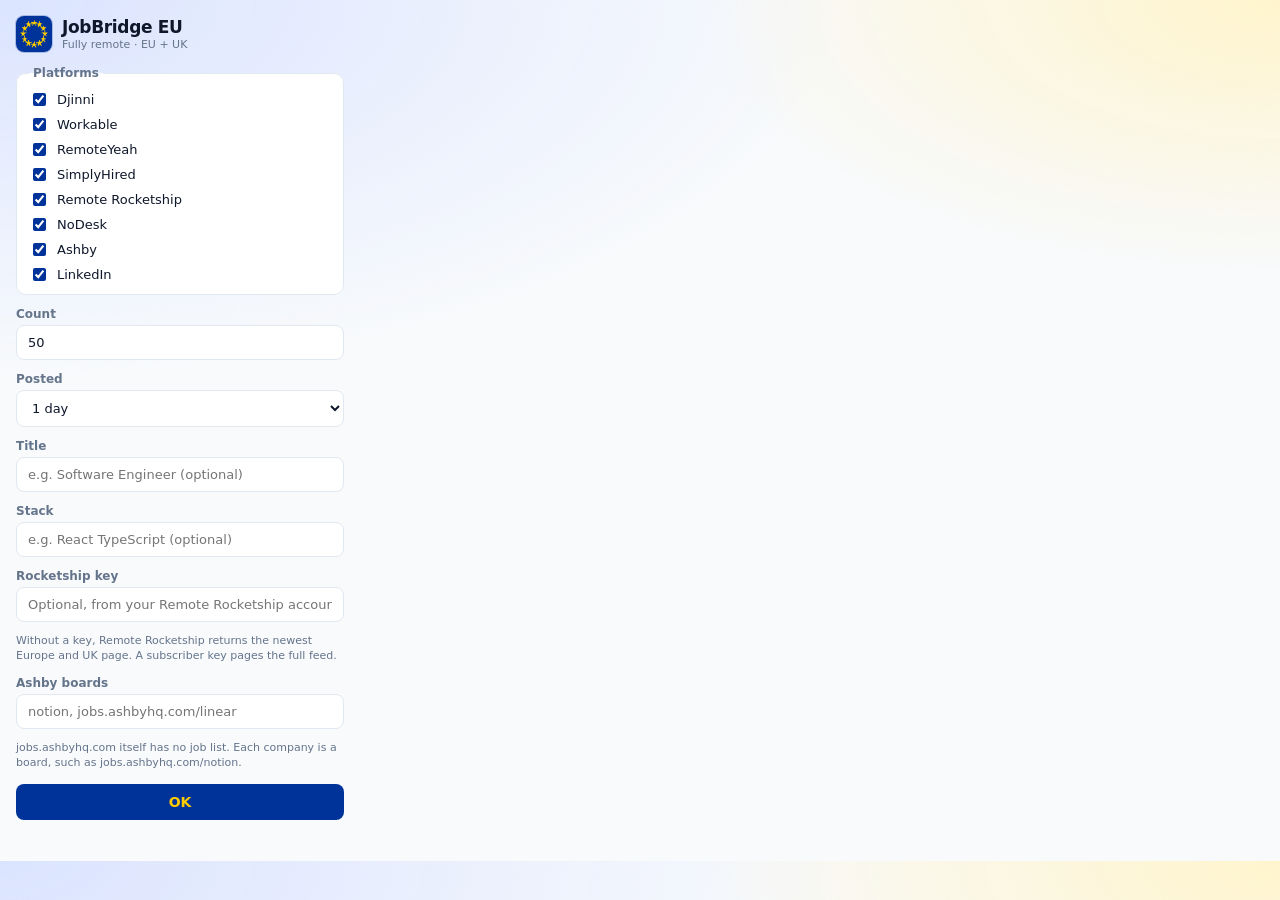
<file: extension-eu/popup.html>
<!DOCTYPE html>
<html lang="en">
  <head>
    <meta charset="UTF-8" />
    <meta name="viewport" content="width=device-width, initial-scale=1" />
    <title>JobBridge EU Fetch</title>
    <link rel="stylesheet" href="popup.css" />
  </head>
  <body>
    <header class="brand">
      <img class="flag" src="icons/icon48.png" alt="" width="36" height="36" />
      <div>
        <h1>JobBridge EU</h1>
        <p class="sub">Fully remote · EU + UK</p>
      </div>
    </header>

    <form id="fetch-form" autocomplete="off">
      <fieldset class="platforms">
        <legend>Platforms</legend>
        <label class="check">
          <input type="checkbox" name="site" value="djinni" checked />
          Djinni
        </label>
        <label class="check">
          <input type="checkbox" name="site" value="workable" checked />
          Workable
        </label>
        <label class="check">
          <input type="checkbox" name="site" value="remoteyeah" checked />
          RemoteYeah
        </label>
        <label class="check">
          <input type="checkbox" name="site" value="simplyhired" checked />
          SimplyHired
        </label>
        <label class="check">
          <input type="checkbox" name="site" value="remoterocketship" checked />
          Remote Rocketship
        </label>
        <label class="check">
          <input type="checkbox" name="site" value="nodesk" checked />
          NoDesk
        </label>
        <label class="check">
          <input type="checkbox" name="site" value="ashby" checked />
          Ashby
        </label>
        <label class="check">
          <input type="checkbox" name="site" value="linkedin" checked />
          LinkedIn
        </label>
      </fieldset>

      <label class="field">
        <span>Count</span>
        <input id="count" name="count" type="number" min="1" max="200" value="50" required />
      </label>

      <label class="field">
        <span>Posted</span>
        <select id="date_preset" name="date_preset">
          <option value="1" selected>1 day</option>
          <option value="2">2 days</option>
          <option value="3">3 days</option>
        </select>
      </label>

      <label class="field">
        <span>Title</span>
        <input id="title" name="title" type="text" placeholder="e.g. Software Engineer (optional)" />
      </label>

      <label class="field">
        <span>Stack</span>
        <input id="stack" name="stack" type="text" placeholder="e.g. React TypeScript (optional)" />
      </label>

      <label class="field">
        <span>Rocketship key</span>
        <input id="rocketship_api_key" name="rocketship_api_key" type="password" placeholder="Optional, from your Remote Rocketship account" />
      </label>
      <p class="hint block">Without a key, Remote Rocketship returns the newest Europe and UK page. A subscriber key pages the full feed.</p>

      <label class="field">
        <span>Ashby boards</span>
        <input id="ashby_boards" name="ashby_boards" type="text" placeholder="notion, jobs.ashbyhq.com/linear" />
      </label>
      <p class="hint block">jobs.ashbyhq.com itself has no job list. Each company is a board, such as jobs.ashbyhq.com/notion.</p>

      <button type="submit" id="ok-btn" class="ok">OK</button>
    </form>

    <p id="status" class="status" role="status" aria-live="polite"></p>
    <script src="popup.js"></script>
  </body>
</html>
</file>
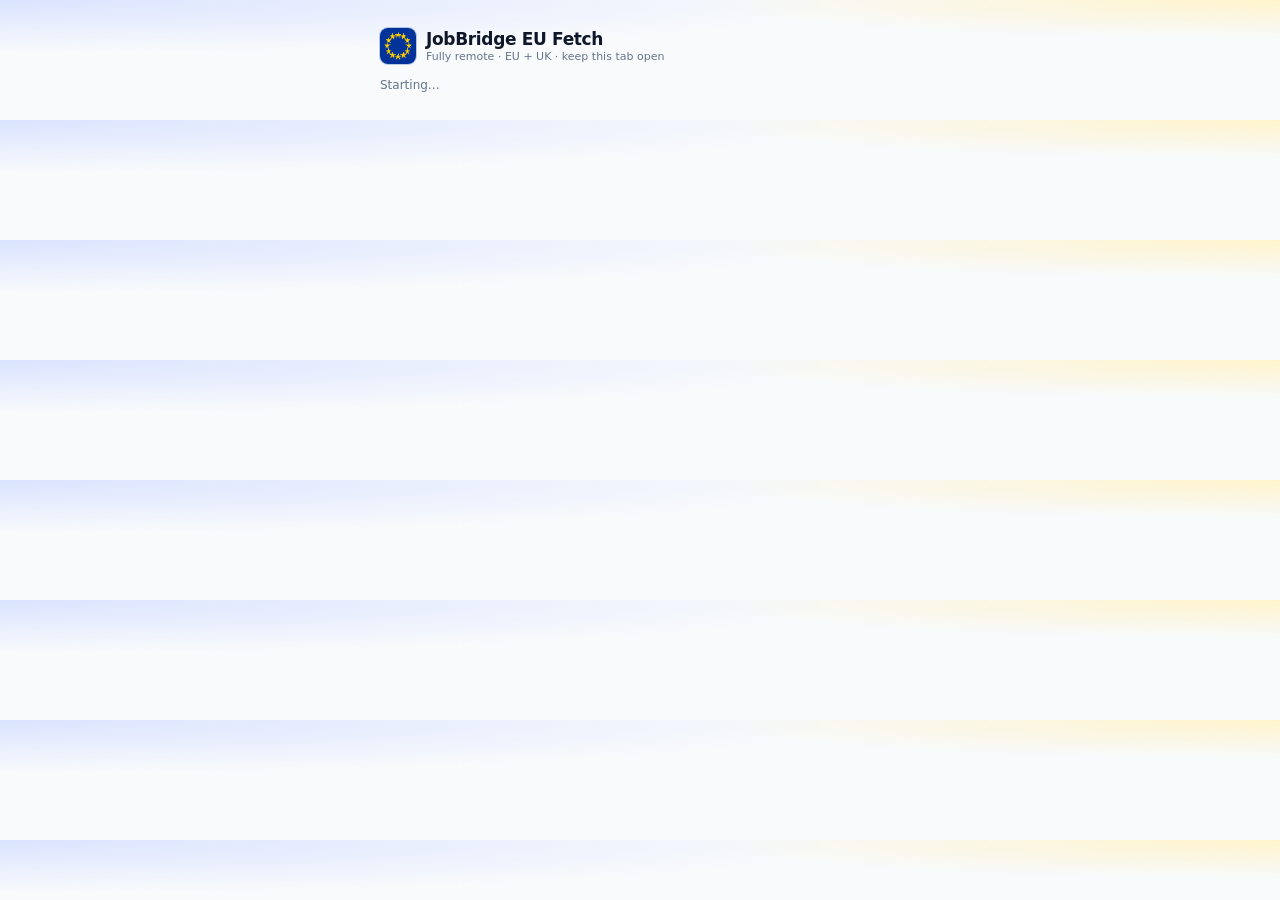
<file: extension-eu/runner.html>
<!DOCTYPE html>
<html lang="en">
  <head>
    <meta charset="UTF-8" />
    <meta name="viewport" content="width=device-width, initial-scale=1" />
    <title>JobBridge EU Fetch</title>
    <link rel="stylesheet" href="popup.css" />
    <style>
      body { width: auto; max-width: 560px; margin: 0 auto; padding: 28px 20px; }
      .log {
        margin-top: 16px;
        padding: 12px 14px;
        border-radius: 10px;
        background: #fff;
        border: 1px solid var(--line);
        font-size: 12px;
        line-height: 1.45;
        white-space: pre-wrap;
        max-height: 420px;
        overflow: auto;
      }
    </style>
  </head>
  <body>
    <header class="brand">
      <img class="flag" src="icons/icon48.png" alt="" width="36" height="36" />
      <div>
        <h1>JobBridge EU Fetch</h1>
        <p class="sub">Fully remote · EU + UK · keep this tab open</p>
      </div>
    </header>
    <p id="status" class="status" role="status">Starting…</p>
    <pre id="log" class="log" hidden></pre>
    <script src="lib/xlsx.mini.min.js"></script>
    <script type="module" src="runner.js"></script>
  </body>
</html>
</file>
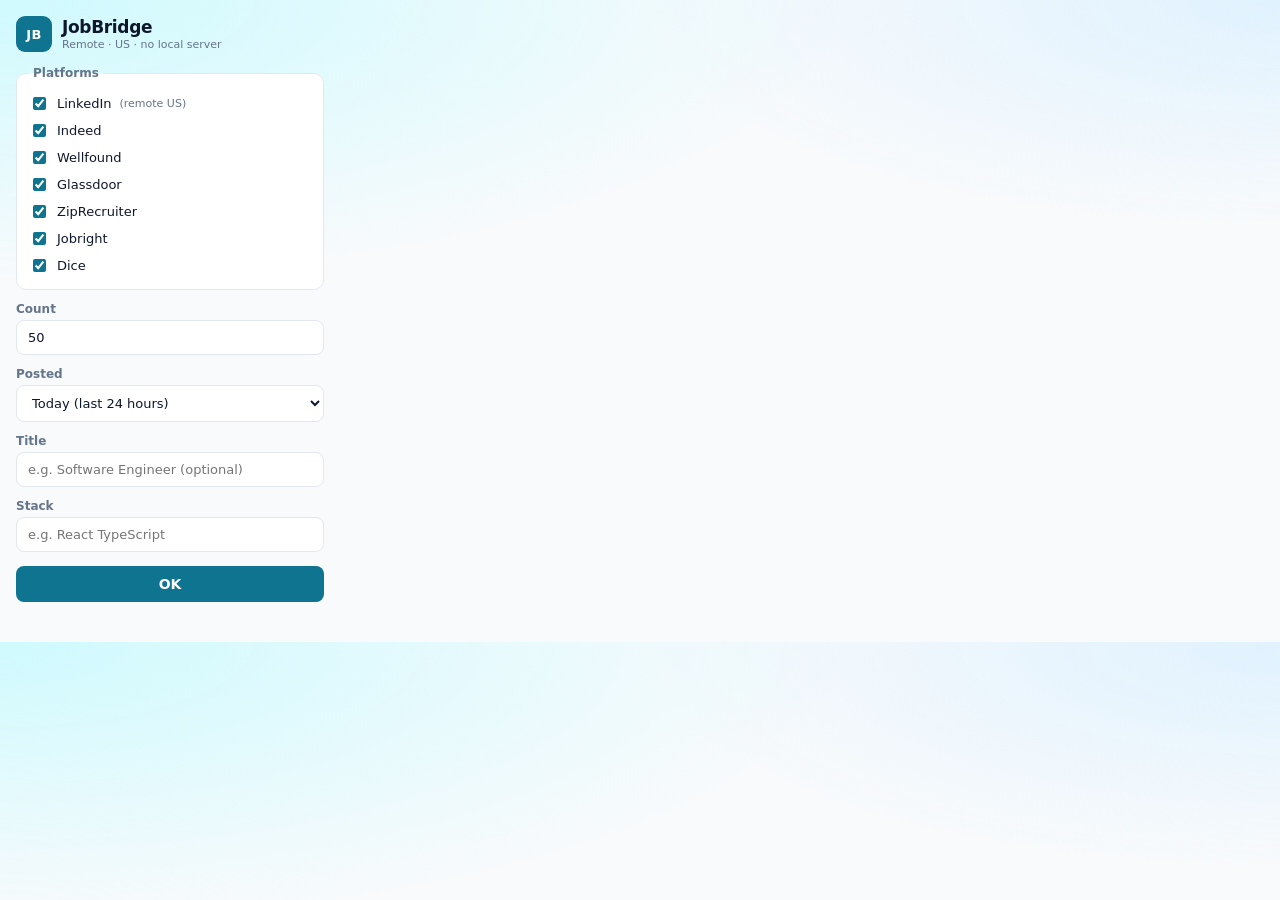
<file: extension/popup.html>
<!DOCTYPE html>
<html lang="en">
  <head>
    <meta charset="UTF-8" />
    <meta name="viewport" content="width=device-width, initial-scale=1" />
    <title>JobBridge Fetch</title>
    <link rel="stylesheet" href="popup.css" />
  </head>
  <body>
    <header class="brand">
      <span class="mark" aria-hidden="true">JB</span>
      <div>
        <h1>JobBridge</h1>
        <p class="sub">Remote · US · no local server</p>
      </div>
    </header>

    <form id="fetch-form" autocomplete="off">
      <fieldset class="platforms">
        <legend>Platforms</legend>
        <label class="check">
          <input type="checkbox" name="site" value="linkedin" checked />
          LinkedIn <span class="hint">(remote US)</span>
        </label>
        <label class="check">
          <input type="checkbox" name="site" value="indeed" checked />
          Indeed
        </label>
        <label class="check">
          <input type="checkbox" name="site" value="wellfound" checked />
          Wellfound
        </label>
        <label class="check">
          <input type="checkbox" name="site" value="glassdoor" checked />
          Glassdoor
        </label>
        <label class="check">
          <input type="checkbox" name="site" value="zip_recruiter" checked />
          ZipRecruiter
        </label>
        <label class="check">
          <input type="checkbox" name="site" value="jobright" checked />
          Jobright
        </label>
        <label class="check">
          <input type="checkbox" name="site" value="dice" checked />
          Dice
        </label>
      </fieldset>

      <label class="field">
        <span>Count</span>
        <input
          id="count"
          name="count"
          type="number"
          min="1"
          max="200"
          value="50"
          required
        />
      </label>

      <label class="field">
        <span>Posted</span>
        <select id="date_preset" name="date_preset">
          <option value="today" selected>Today (last 24 hours)</option>
          <option value="3days">3 days (last 72 hours)</option>
        </select>
      </label>

      <label class="field">
        <span>Title</span>
        <input
          id="title"
          name="title"
          type="text"
          placeholder="e.g. Software Engineer (optional)"
        />
      </label>

      <label class="field">
        <span>Stack</span>
        <input
          id="stack"
          name="stack"
          type="text"
          placeholder="e.g. React TypeScript"
        />
      </label>

      <button type="submit" id="ok-btn" class="ok">OK</button>
    </form>

    <p id="status" class="status" role="status" aria-live="polite"></p>

    <script src="popup.js"></script>
  </body>
</html>
</file>
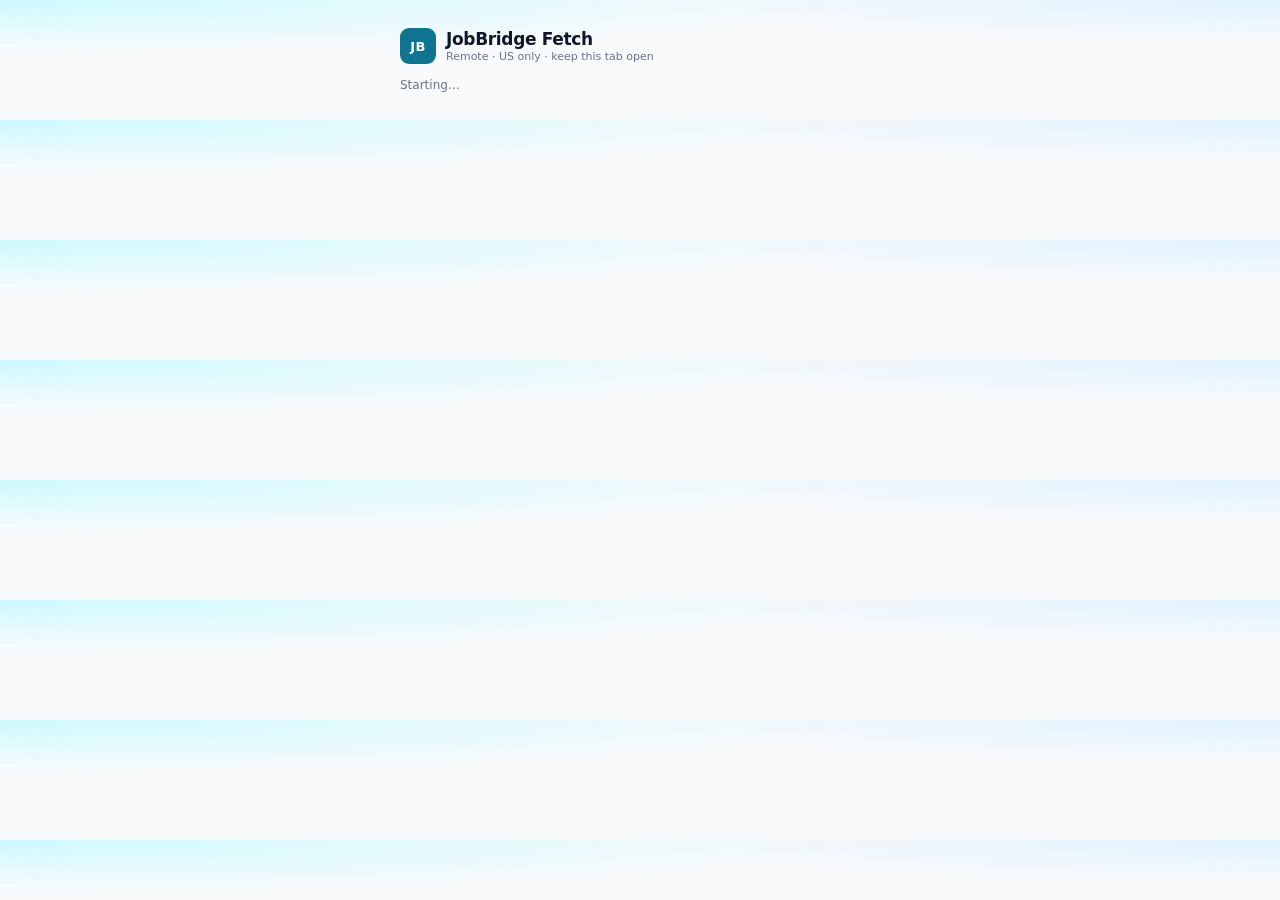
<file: extension/runner.html>
<!DOCTYPE html>
<html lang="en">
  <head>
    <meta charset="UTF-8" />
    <meta name="viewport" content="width=device-width, initial-scale=1" />
    <title>JobBridge Fetch</title>
    <link rel="stylesheet" href="popup.css" />
    <style>
      body {
        width: auto;
        max-width: 520px;
        margin: 0 auto;
        padding: 28px 20px;
      }
      .log {
        margin-top: 16px;
        padding: 12px 14px;
        border-radius: 10px;
        background: #fff;
        border: 1px solid var(--line);
        font-size: 12px;
        line-height: 1.45;
        white-space: pre-wrap;
        max-height: 360px;
        overflow: auto;
      }
    </style>
  </head>
  <body>
    <header class="brand">
      <span class="mark" aria-hidden="true">JB</span>
      <div>
        <h1>JobBridge Fetch</h1>
        <p class="sub">Remote · US only · keep this tab open</p>
      </div>
    </header>
    <p id="status" class="status" role="status">Starting…</p>
    <pre id="log" class="log" hidden></pre>
    <script src="lib/xlsx.mini.min.js"></script>
    <script type="module" src="runner.js"></script>
  </body>
</html>
</file>
<file: extension-eu/popup.css>
:root {
  --ink: #0f172a;
  --muted: #64748b;
  --line: #e2e8f0;
  --bg: #f8fafc;
  --card: #ffffff;
  --accent: #003399;
  --accent-press: #002266;
  --danger: #b91c1c;
  --ok: #047857;
  --radius: 10px;
  --font: "Segoe UI", system-ui, sans-serif;
}

* { box-sizing: border-box; }

body {
  margin: 0;
  width: 360px;
  padding: 16px;
  font-family: var(--font);
  color: var(--ink);
  background:
    radial-gradient(120% 80% at 0% 0%, #dbe4ff 0%, transparent 55%),
    radial-gradient(100% 70% at 100% 0%, #fff4cc 0%, transparent 46%),
    var(--bg);
}

.brand {
  display: flex;
  align-items: center;
  gap: 10px;
  margin-bottom: 14px;
}

.flag {
  width: 36px;
  height: 36px;
  border-radius: 8px;
  object-fit: cover;
  box-shadow: 0 0 0 1px rgba(0, 51, 153, 0.25);
}

.brand h1 {
  margin: 0;
  font-size: 17px;
  font-weight: 700;
  letter-spacing: -0.02em;
}

.sub {
  margin: 1px 0 0;
  font-size: 11px;
  color: var(--muted);
}

form {
  display: flex;
  flex-direction: column;
  gap: 12px;
}

.platforms {
  margin: 0;
  padding: 10px 12px;
  border: 1px solid var(--line);
  border-radius: var(--radius);
  background: var(--card);
  display: flex;
  flex-direction: column;
  gap: 6px;
}

.platforms legend {
  padding: 0 4px;
  font-size: 12px;
  font-weight: 600;
  color: var(--muted);
}

.check {
  display: flex;
  align-items: center;
  gap: 8px;
  font-size: 13px;
  cursor: pointer;
}

.check input { accent-color: var(--accent); }

.hint { color: var(--muted); font-size: 11px; }
.hint.block { margin: 0; font-weight: 400; line-height: 1.35; }

.field {
  display: flex;
  flex-direction: column;
  gap: 4px;
  font-size: 12px;
  font-weight: 600;
  color: var(--muted);
}

.field input,
.field select {
  width: 100%;
  padding: 9px 11px;
  border: 1px solid var(--line);
  border-radius: 8px;
  font: inherit;
  font-size: 13px;
  font-weight: 400;
  color: var(--ink);
  background: var(--card);
}

.field input:focus,
.field select:focus {
  outline: 2px solid color-mix(in srgb, var(--accent) 35%, transparent);
  border-color: var(--accent);
}

.ok {
  margin-top: 2px;
  padding: 10px 14px;
  border: none;
  border-radius: 8px;
  background: var(--accent);
  color: #ffcc00;
  font: inherit;
  font-size: 14px;
  font-weight: 650;
  cursor: pointer;
}

.ok:hover:not(:disabled) { background: var(--accent-press); }
.ok:disabled { opacity: 0.65; cursor: wait; }

.status {
  min-height: 1.2em;
  margin: 10px 0 0;
  font-size: 12px;
  color: var(--muted);
}
.status.error { color: var(--danger); }
.status.success { color: var(--ok); }
</file>
<file: extension/popup.css>
:root {
  --ink: #0f172a;
  --muted: #64748b;
  --line: #e2e8f0;
  --bg: #f8fafc;
  --card: #ffffff;
  --accent: #0e7490;
  --accent-press: #0b5f75;
  --danger: #b91c1c;
  --ok: #047857;
  --radius: 10px;
  --font: "Segoe UI", system-ui, sans-serif;
}

* {
  box-sizing: border-box;
}

body {
  margin: 0;
  width: 340px;
  padding: 16px;
  font-family: var(--font);
  color: var(--ink);
  background:
    radial-gradient(120% 80% at 0% 0%, #cffafe 0%, transparent 55%),
    radial-gradient(100% 70% at 100% 0%, #e0f2fe 0%, transparent 50%),
    var(--bg);
}

.brand {
  display: flex;
  align-items: center;
  gap: 10px;
  margin-bottom: 14px;
}

.mark {
  display: grid;
  place-items: center;
  width: 36px;
  height: 36px;
  border-radius: 9px;
  background: var(--accent);
  color: #fff;
  font-weight: 700;
  font-size: 13px;
  letter-spacing: 0.02em;
}

.brand h1 {
  margin: 0;
  font-size: 17px;
  font-weight: 700;
  letter-spacing: -0.02em;
}

.sub {
  margin: 1px 0 0;
  font-size: 11px;
  color: var(--muted);
}

form {
  display: flex;
  flex-direction: column;
  gap: 12px;
}

.platforms {
  margin: 0;
  padding: 10px 12px;
  border: 1px solid var(--line);
  border-radius: var(--radius);
  background: var(--card);
}

.platforms legend {
  padding: 0 4px;
  font-size: 12px;
  font-weight: 600;
  color: var(--muted);
}

.check {
  display: flex;
  align-items: center;
  gap: 8px;
  padding: 4px 0;
  font-size: 13px;
  cursor: pointer;
}

.check input {
  accent-color: var(--accent);
}

.hint {
  color: var(--muted);
  font-size: 11px;
}

.field {
  display: flex;
  flex-direction: column;
  gap: 4px;
  font-size: 12px;
  font-weight: 600;
  color: var(--muted);
}

.field input,
.field select {
  width: 100%;
  padding: 9px 11px;
  border: 1px solid var(--line);
  border-radius: 8px;
  font: inherit;
  font-size: 13px;
  font-weight: 400;
  color: var(--ink);
  background: var(--card);
}

.field input:focus,
.field select:focus {
  outline: 2px solid color-mix(in srgb, var(--accent) 35%, transparent);
  border-color: var(--accent);
}

.ok {
  margin-top: 2px;
  padding: 10px 14px;
  border: none;
  border-radius: 8px;
  background: var(--accent);
  color: #fff;
  font: inherit;
  font-size: 14px;
  font-weight: 650;
  cursor: pointer;
}

.ok:hover:not(:disabled) {
  background: var(--accent-press);
}

.ok:disabled {
  opacity: 0.65;
  cursor: wait;
}

.status {
  min-height: 1.2em;
  margin: 10px 0 0;
  font-size: 12px;
  color: var(--muted);
}

.status.error {
  color: var(--danger);
}

.status.success {
  color: var(--ok);
}
</file>
